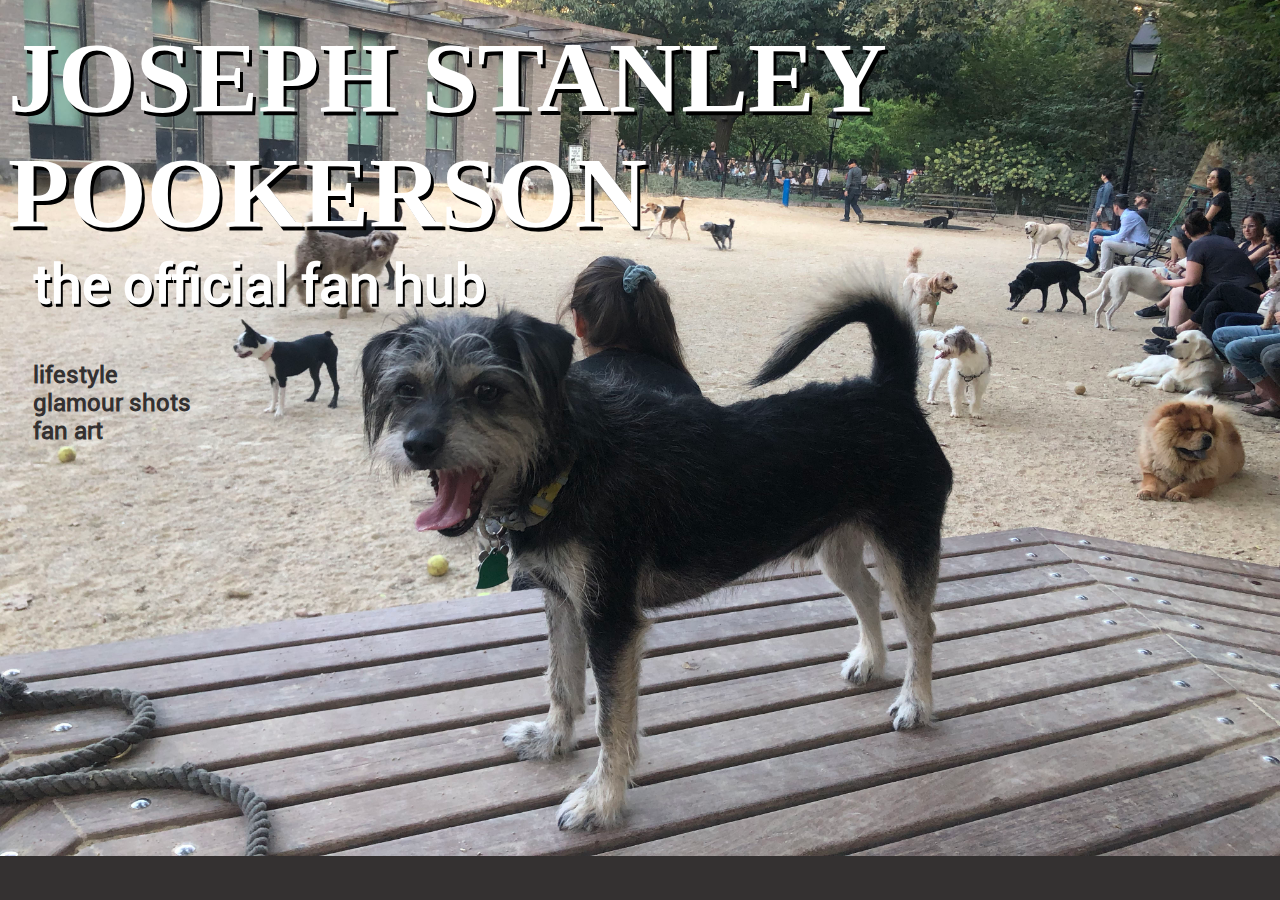
<file: index.html>
<!DOCTYPE html>
<html lang="en">
  <head>
    <meta charset="utf-8" />
    <title>THE POOKS</title>
    <link rel="icon" href="images/paw-icon.png" />
    <link rel="stylesheet" type="text/css" href="main.css">

  </head>
  <style>
    body{
      background-image: url(images/home.jpg)
    }
   </style>

  <body>
    
      <h1>JOSEPH STANLEY POOKERSON</h1>
      <h2>the official fan hub</h2>
    
    <div>
      <a href="/instructions.html">lifestyle</a>
    </div>
    <div>
      <a href="https://www.instagram.com/hello.muh.name.is.joe/">glamour shots</a>
    </div>
    <div>
      <a href="/fanart.html">fan art</a>
    </div>
  </body>
</html>
</file>
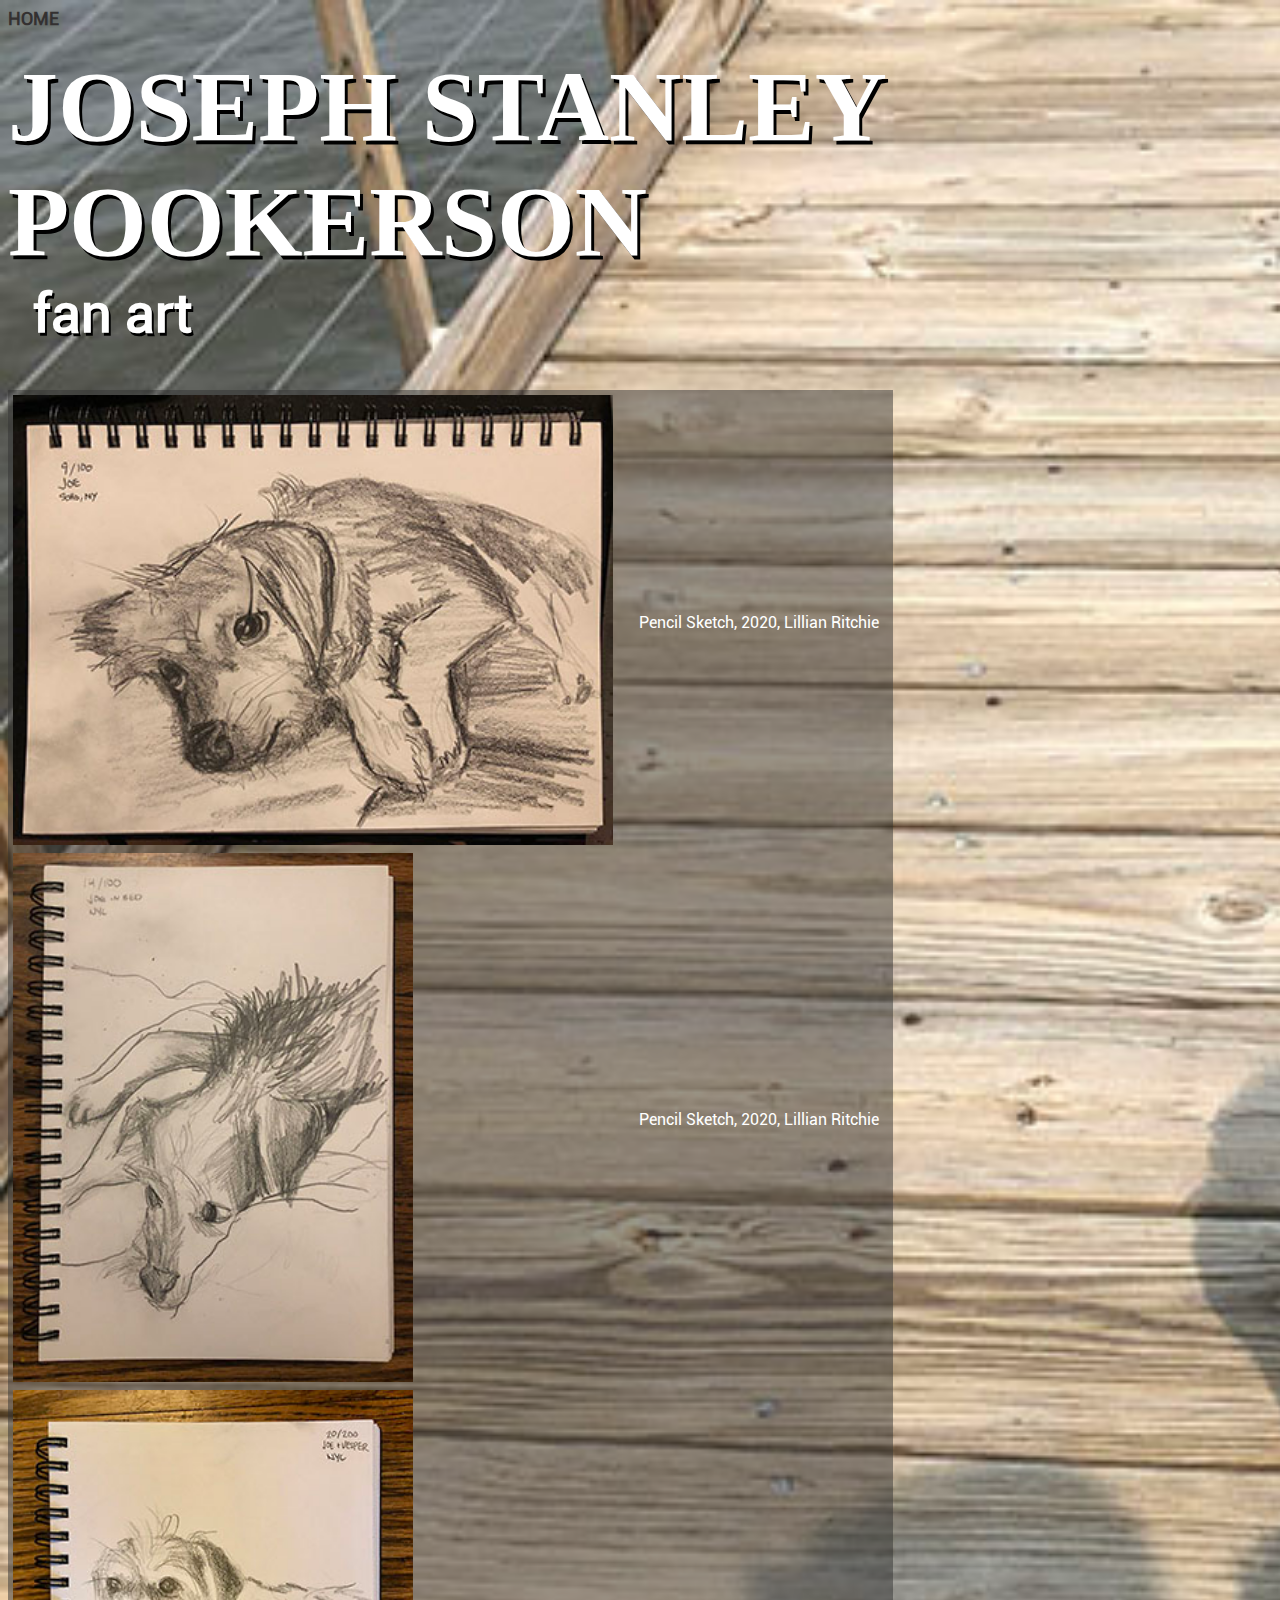
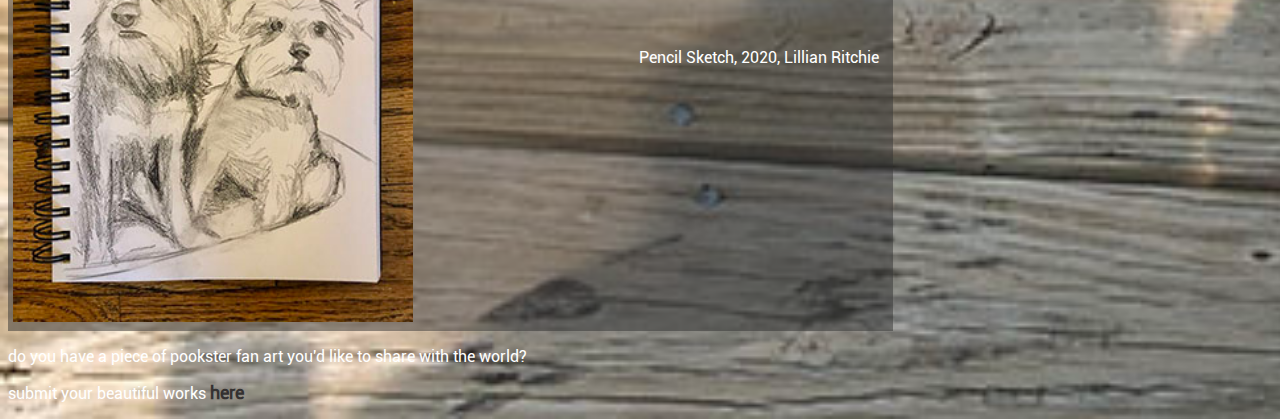
<file: fanart.html>
<!DOCTYPE html>
<html lang="en">
  <head>
    <meta charset="utf-8" />
    <title>THE POOKS: fan art</title>
    <link rel="icon" href="images/paw-icon.png" />
    <link rel="stylesheet" type="text/css" href="main.css">

  </head>
 
  <style>
      body{
       background-image: url(images/dock.jpg);
      }
  </style>
  <body>
    <a href="index.html" class="homeButton"> HOME</a>
    <div>
        <h1>JOSEPH STANLEY POOKERSON</h1>
        <h2>fan art</h2>
    </div>
    <table style="width:70%">
        <tr>
            <td> <img src="images/fanart1.jpg" alt="pencil sketch of joe reclining with his head on his paws" width= "600px" colspan="2"></td>
            <td> Pencil Sketch, 2020, Lillian Ritchie</td>
        </tr>
        <tr>
            <td><img src="images/fanart2.jpg" alt="pencil sketch of joe reclining" width="400px" colspan="2"></td>
            <td> Pencil Sketch, 2020, Lillian Ritchie</td>
        </tr>
        <tr>
            <td><img src="images/fanart3.jpg" alt="pencil sketch of joe standing in his dog bed with vesper" width="400px" colspan="2"></td>
            <td> Pencil Sketch, 2020, Lillian Ritchie</td>
        </tr>

    </table>
    
        
    </div>

      <p>do you have a piece of pookster fan art you'd like to share with the world?</p>
      <p>submit your beautiful works<a href="mailto:lr2527@nyu.edu" class="inText"> here</a></p>
    
  </body>
</html>
</file>
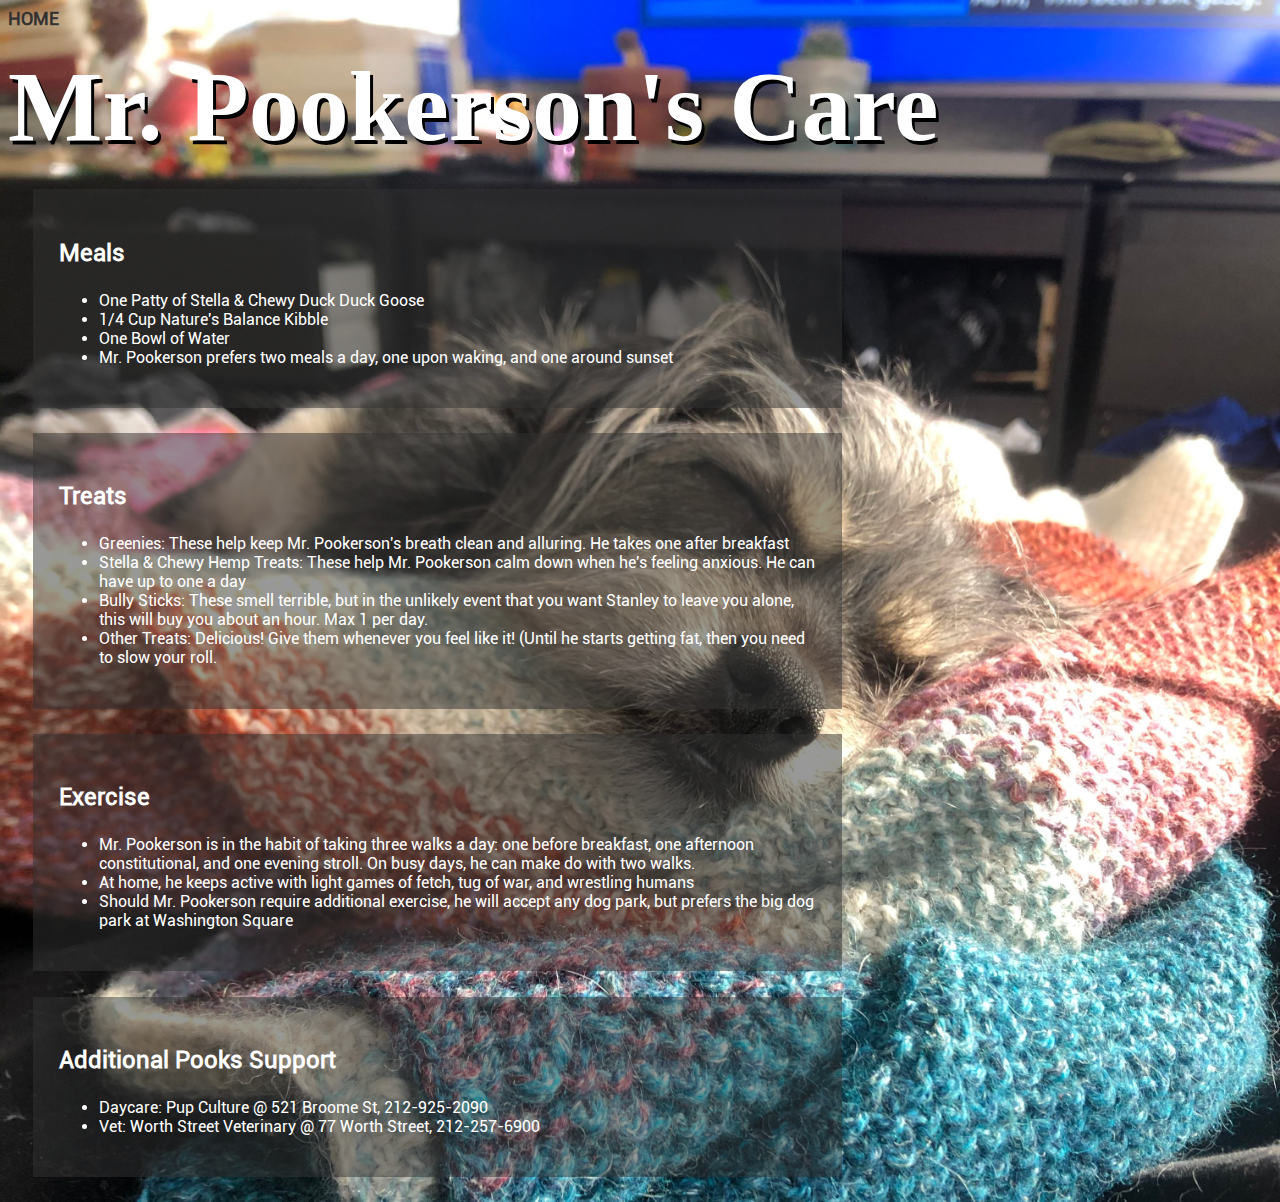
<file: instructions.html>
<!DOCTYPE html>
<html lang="en">
  <head>
    <meta charset="utf-8" />
    <title>THE POOKS: Care</title>
    <link rel="icon" href="images/paw-icon.png" />
    <link rel="stylesheet" type="text/css" href="main.css">

  </head>
  <style>
    body {
      background-image: url(images/nap.jpg);
    }
  </style>
  <body>
    <a href="index.html" class="homeButton">home</a>
    <h1>Mr. Pookerson's Care</h1>

    <section>
        <h3>Meals</h3>
        <ul>
            <li>One Patty of Stella & Chewy Duck Duck Goose</li>
            <li>1/4 Cup Nature's Balance Kibble</li>
            <li>One Bowl of Water</li>
            <li>Mr. Pookerson prefers two meals a day, one upon waking, and one around sunset</li>
        </ul>
    </section>
    <section>
        <h3>Treats</h3>
        <ul>
            <li>Greenies: These help keep Mr. Pookerson's breath clean and alluring. He takes one after breakfast</li>
            <li>Stella & Chewy Hemp Treats: These help Mr. Pookerson calm down when he's feeling anxious. He can have up to one a day</li>
            <li>Bully Sticks: These smell terrible, but in the unlikely event that you want Stanley to leave you alone, this will buy you about an hour. Max 1 per day.</li>
            <li>Other Treats: Delicious! Give them whenever you feel like it! (Until he starts getting fat, then you need to slow your roll.</li>
        </ul>
    </section>
    <section>
        <h3>Exercise</h3>
        <ul>
            <li>Mr. Pookerson is in the habit of taking three walks a day: one before breakfast, one afternoon constitutional, and one evening stroll. On busy days, he can make do with two walks.</li>
            <li>At home, he keeps active with light games of fetch, tug of war, and wrestling humans</li>
            <li>Should Mr. Pookerson require additional exercise, he will accept any dog park, but prefers the big dog park at Washington Square</li>
        </ul>
    </section>
    <section>
        <h3>Additional Pooks Support</h3>
        <ul>
            <li>Daycare: Pup Culture @ 521 Broome St, 212-925-2090 </li>
            <li>Vet: Worth Street Veterinary @ 77 Worth Street, 212-257-6900</li>
        </ul>
    </section>

  </body>
</html>
</file>
<file: main.css>
@font-face{
    font-family: Roboto;
    src: url(assets/Roboto-Regular.ttf);
}
body {
    background-size: cover;
    background-repeat: no-repeat;
    background-color: #343131;
    color: white;
    font-family: Roboto;
    
  }
  
  h1{
    font-family: Impact;
    font-size: 100px;
    text-shadow: 3px 4px #000000;
    margin-bottom: 0px;
    margin-top: 20px;
  }
  h2{
    font-family: Roboto;
    font-size: 54px;
    margin-top: 3px;
    color: white;
    text-shadow: 2px 3px #000000;
    margin-left: 25px;
  }
  h3{
      font-family: Roboto;
      font-size: 24px;
      font-weight: bold;
  }
  a{
    color:#343131;
    text-shadow: none;
    text-decoration: none;
    font-size: 24px;
    text-indent: 12px;
    font-weight: bold;
    margin-left: 25px;
    margin-bottom: 50px;
    
  }
  
  a:visited{
    color: black;
  }
 
  a:hover{
    color: white;
    text-shadow: 2px 2px black;
  }
  .homeButton{
      margin: 0px;
      font-size: 18px;
      text-transform: uppercase;
  }

  .inText{
      text-indent: 0px;
      font-size: 18px;
      margin: 0px;
  }

  section{
      background-color: rgba(50, 50, 50, 0.5);
      width: 60%;
      padding: 2%;
      margin: 2%;
  }

  table{
      margin: 0px;
      padding: 2px;
      text-align: left;
      background-color: rgba(50, 50, 50, 0.5);
  }
</file>
